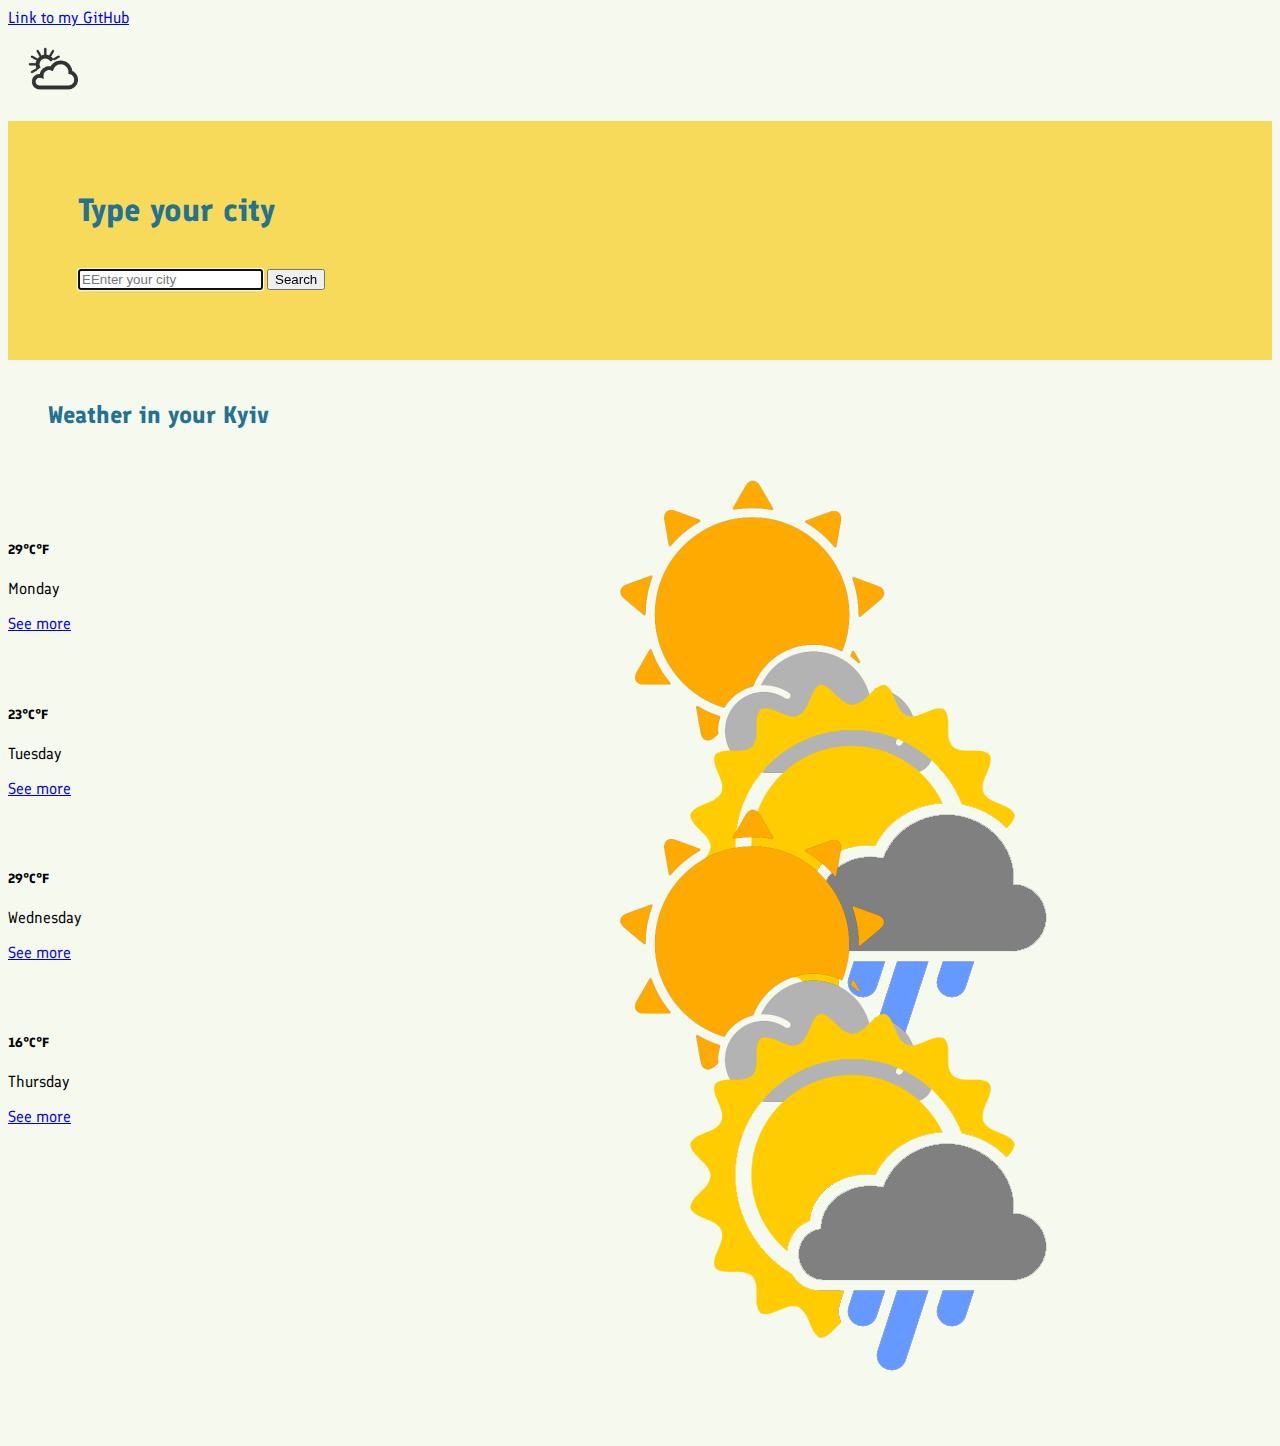
<file: index.html>
<!DOCTYPE html>
<html>

<head>
    <link rel="preconnect" href="https://fonts.googleapis.com" />
    <link rel="preconnect" href="https://fonts.gstatic.com" crossorigin />
    <link href="https://fonts.googleapis.com/css2?family=Finlandica:ital,wght@1,400;1,500;1,600;1,700&display=swap"
        rel="stylesheet" />
    <title>Weather App</title>
    <meta charset="UTF-8" />
    <link href="https://cdn.jsdelivr.net/npm/bootstrap@5.2.0-beta1/dist/css/bootstrap.min.css" rel="stylesheet"
        integrity="sha384-0evHe/X+R7YkIZDRvuzKMRqM+OrBnVFBL6DOitfPri4tjfHxaWutUpFmBp4vmVor" crossorigin="anonymous" />
    <link rel="stylesheet" href="src/styles.css" />
    <link rel="preconnect" href="https://fonts.googleapis.com" />
    <link rel="preconnect" href="https://fonts.gstatic.com" crossorigin />
    <link href="https://fonts.googleapis.com/css2?family=Finlandica:ital,wght@1,400;1,500;1,600;1,700&display=swap"
        rel="stylesheet" />
</head>

<body>
    <div><a href="https://github.com/NataliePerevyshko/SheCode-project">Link to my GitHub </a></div>

    <img src="img/weather.png" alt="Weather logo" class="logo" width="50px" />
    <div class="top-bar">
        <h1>Type your city</h1>
        <form class="search">
            <input type="text" placeholder="EEnter your city" autofocus="on" />
            <input type="submit" value="Search" />
        </form>
    </div>
    <h2>
        Weather in your Kyiv
    </h2>
    <div class="row">
        <div class="col-sm-3">
            <div class="card">
                <div class="icon">
                    <img src="img/cloudy.png" class="card-img-top" />
                </div>
                <div class="card-body">
                    <h5 class="card-title">29°C°F</h5>
                    <p class="card-text">
                        Monday
                    </p>
                    <a href="#" class="btn btn-info">See more</a>
                </div>
            </div>
        </div>
        <div class="col-sm-3">
            <div class="card">
                <div class="icon">
                    <img src="img/rainy.png" class="card-img-top" />
                </div>
                <div class="card-body">
                    <h5 class="card-title">23°C°F</h5>
                    <p class="card-text">
                        Tuesday
                    </p>
                    <a href="#" class="btn btn-info">See more</a>
                </div>
            </div>
        </div>
        <div class="col-sm-3">
            <div class="card">
                <div class="icon">
                    <img src="img/cloudy.png" class="card-img-top" />
                </div>
                <div class="card-body">
                    <h5 class="card-title">29°C°F</h5>
                    <p class="card-text">
                        Wednesday
                    </p>
                    <a href="#" class="btn btn-info">See more</a>
                </div>
            </div>
        </div>
        <div class="col-sm-3">
            <div class="card">
                <div class="icon">
                    <img src="img/rainy.png" class="card-img-top" />
                </div>
                <div class="card-body">
                    <h5 class="card-title">16°C°F</h5>
                    <p class="card-text">
                        Thursday
                    </p>
                    <a href="#" class="btn btn-info">See more</a>
                </div>
            </div>
        </div>
    </div>
</body>

</html>
</file>
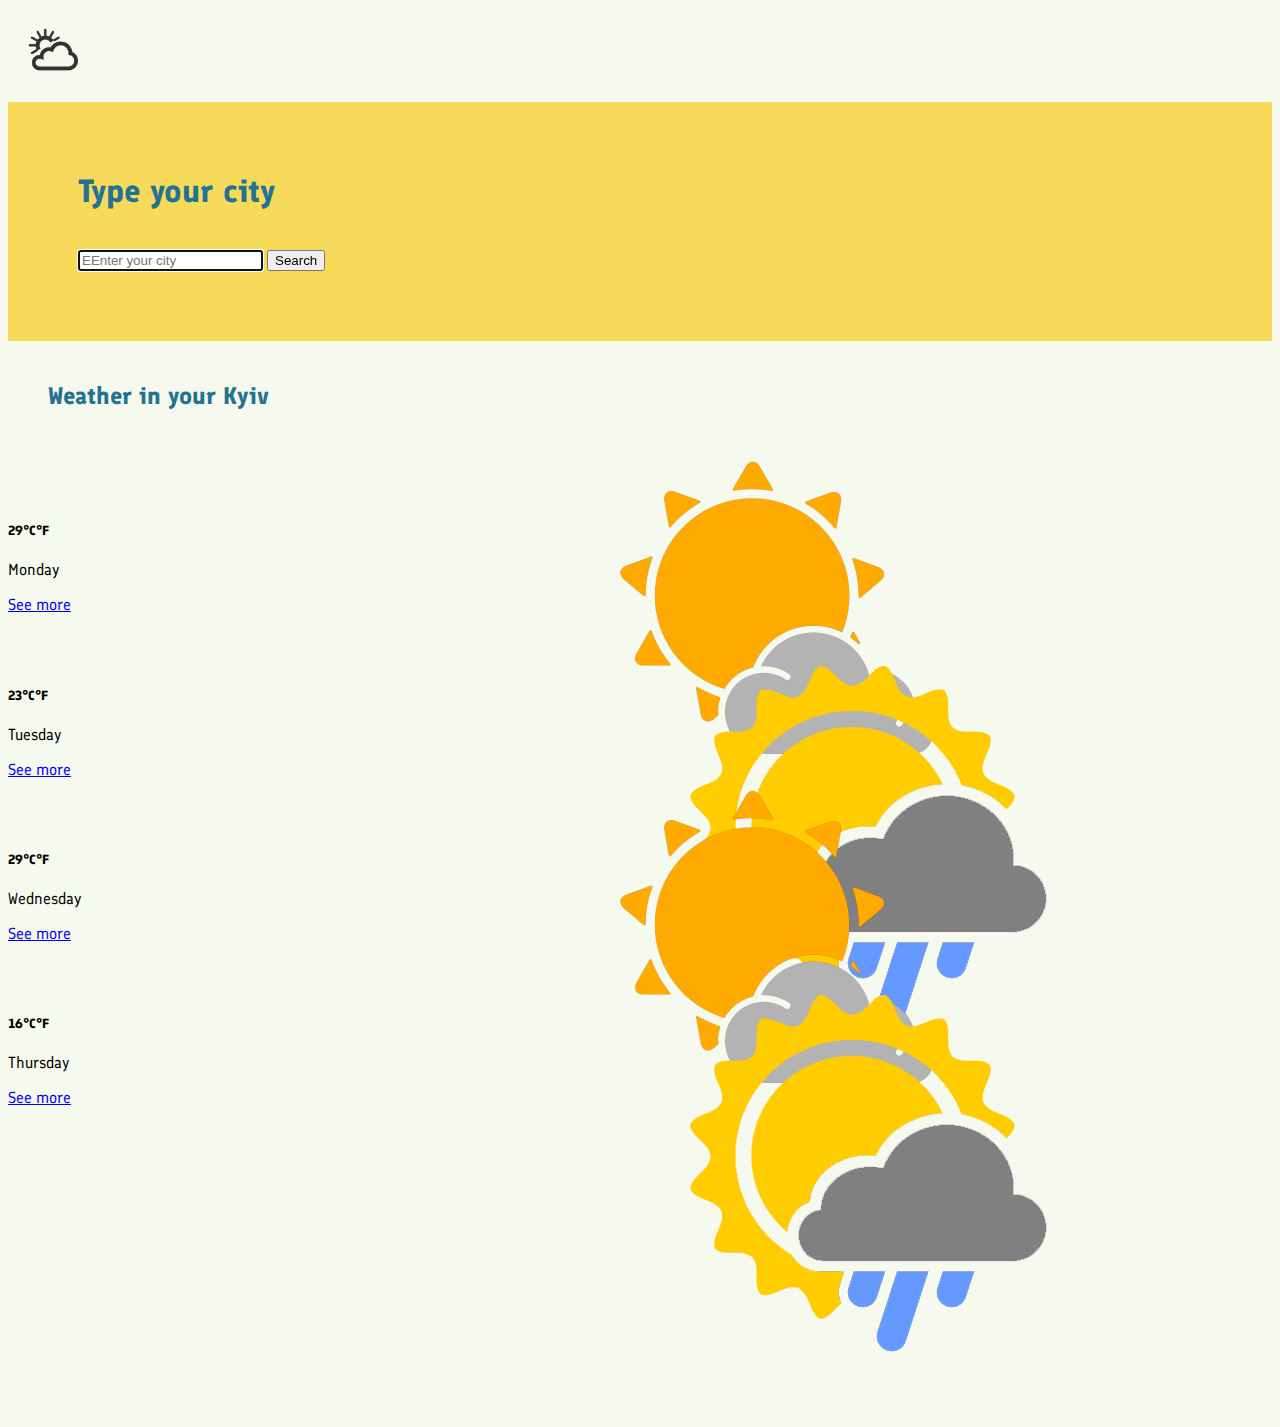
<file: Week2_Homework.html>
<!DOCTYPE html>
<html>

<head>
    <link rel="preconnect" href="https://fonts.googleapis.com" />
    <link rel="preconnect" href="https://fonts.gstatic.com" crossorigin />
    <link href="https://fonts.googleapis.com/css2?family=Finlandica:ital,wght@1,400;1,500;1,600;1,700&display=swap"
        rel="stylesheet" />
    <title>Weather App</title>
    <meta charset="UTF-8" />
    <link href="https://cdn.jsdelivr.net/npm/bootstrap@5.2.0-beta1/dist/css/bootstrap.min.css" rel="stylesheet"
        integrity="sha384-0evHe/X+R7YkIZDRvuzKMRqM+OrBnVFBL6DOitfPri4tjfHxaWutUpFmBp4vmVor" crossorigin="anonymous" />
    <link rel="stylesheet" href="src/styles.css" />
    <link rel="preconnect" href="https://fonts.googleapis.com" />
    <link rel="preconnect" href="https://fonts.gstatic.com" crossorigin />
    <link href="https://fonts.googleapis.com/css2?family=Finlandica:ital,wght@1,400;1,500;1,600;1,700&display=swap"
        rel="stylesheet" />
</head>

<body>
    <img src="img/weather.png" alt="Weather logo" class="logo" width="50px" />
    <div class="top-bar">
        <h1>Type your city</h1>
        <form class="search">
            <input type="text" placeholder="EEnter your city" autofocus="on" />
            <input type="submit" value="Search" />
        </form>
    </div>
    <h2>
        Weather in your Kyiv
    </h2>
    <div class="row">
        <div class="col-sm-3">
            <div class="card">
                <div class="icon">
                    <img src="img/cloudy.png" class="card-img-top" />
                </div>
                <div class="card-body">
                    <h5 class="card-title">29°C°F</h5>
                    <p class="card-text">
                        Monday
                    </p>
                    <a href="#" class="btn btn-info">See more</a>
                </div>
            </div>
        </div>
        <div class="col-sm-3">
            <div class="card">
                <div class="icon">
                    <img src="img/rainy.png" class="card-img-top" />
                </div>
                <div class="card-body">
                    <h5 class="card-title">23°C°F</h5>
                    <p class="card-text">
                        Tuesday
                    </p>
                    <a href="#" class="btn btn-info">See more</a>
                </div>
            </div>
        </div>
        <div class="col-sm-3">
            <div class="card">
                <div class="icon">
                    <img src="img/cloudy.png" class="card-img-top" />
                </div>
                <div class="card-body">
                    <h5 class="card-title">29°C°F</h5>
                    <p class="card-text">
                        Wednesday
                    </p>
                    <a href="#" class="btn btn-info">See more</a>
                </div>
            </div>
        </div>
        <div class="col-sm-3">
            <div class="card">
                <div class="icon">
                    <img src="img/rainy.png" class="card-img-top" />
                </div>
                <div class="card-body">
                    <h5 class="card-title">16°C°F</h5>
                    <p class="card-text">
                        Thursday
                    </p>
                    <a href="#" class="btn btn-info">See more</a>
                </div>
            </div>
        </div>
    </div>
</body>

</html>
</file>
<file: src/styles.css>
body {
    background: #f5f9ee;
    font-family: "Finlandica", sans-serif;
}

h1 {
    color: #247291;
    margin: 40px;
}

.logo {
    margin: 20px 20px;
}

.top-bar {
    background: #f8da5b;
    padding: 30px;
}

.search {
    margin: 40px;
}

h2 {
    color: #247291;
    margin: 40px;
}

.icon {
    width: 50px;
    height: 50px;
    display: block;
    margin: 0 auto;
}
</file>
